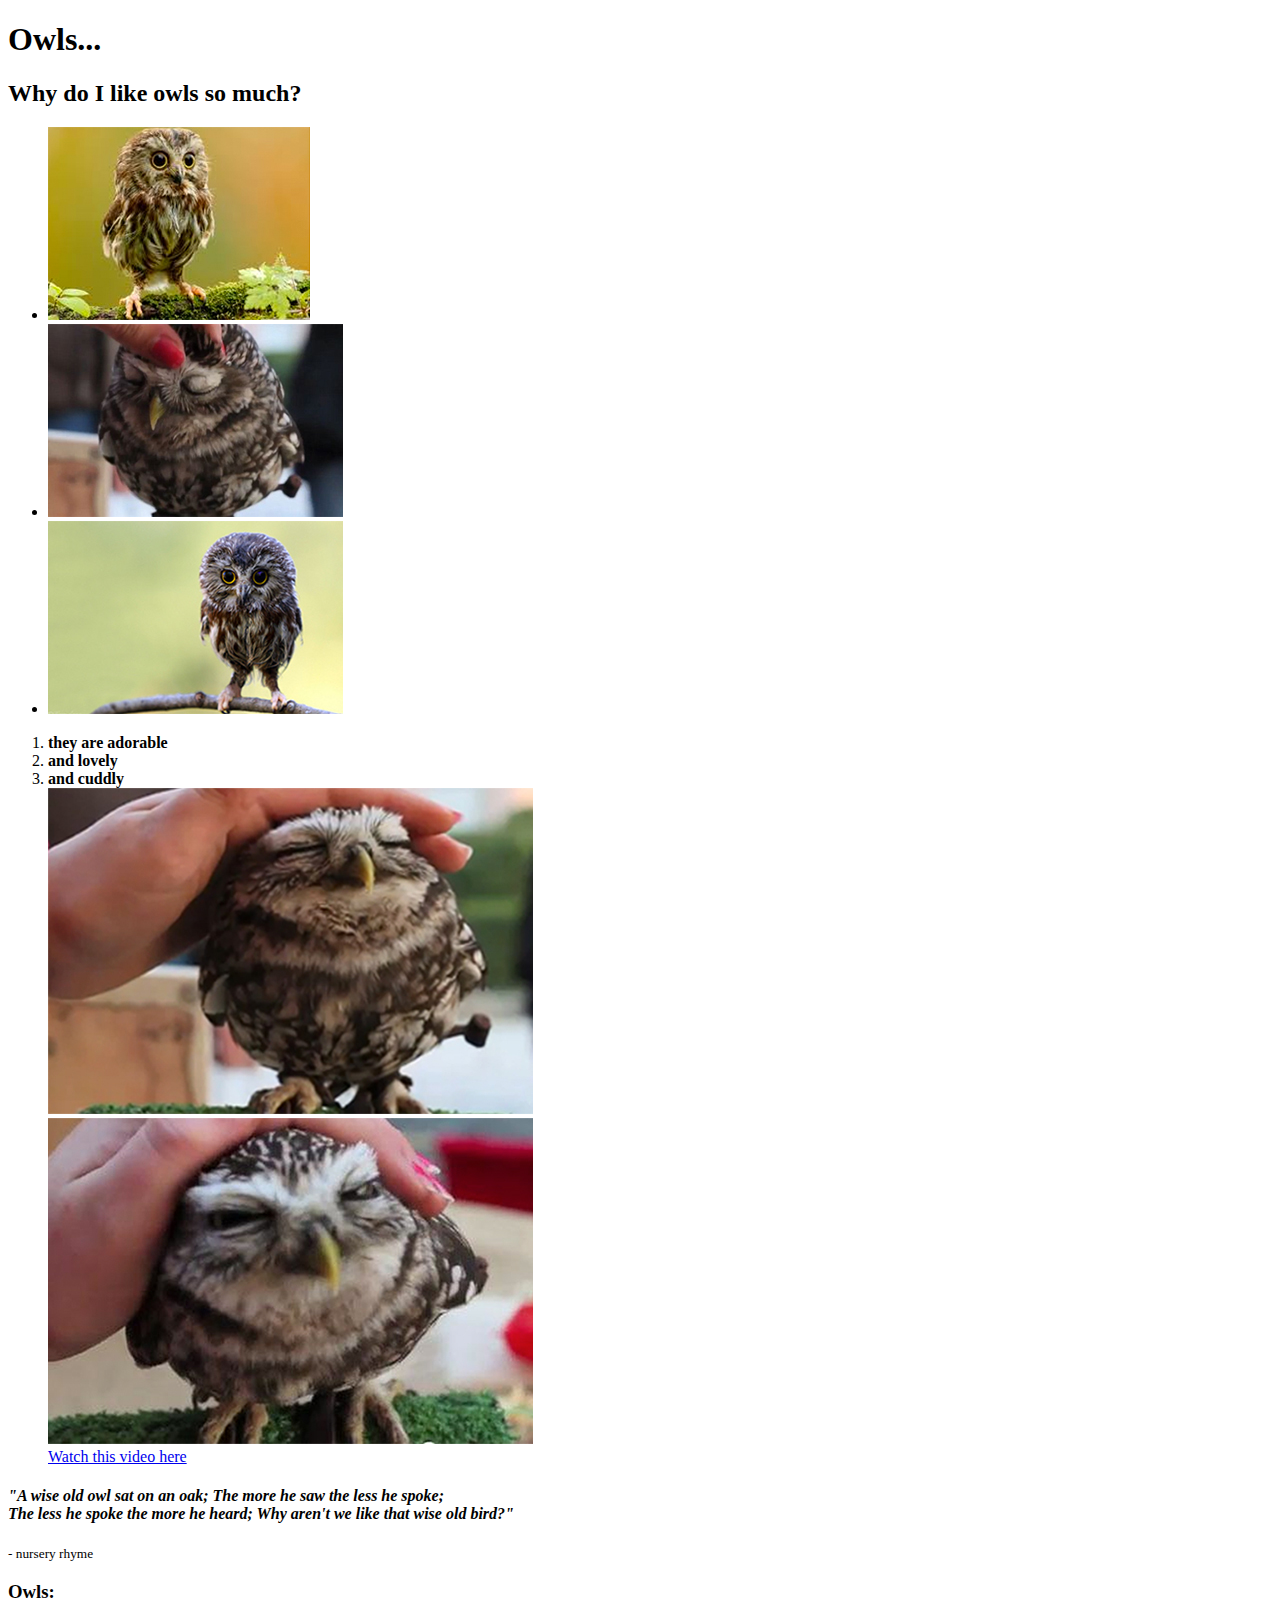
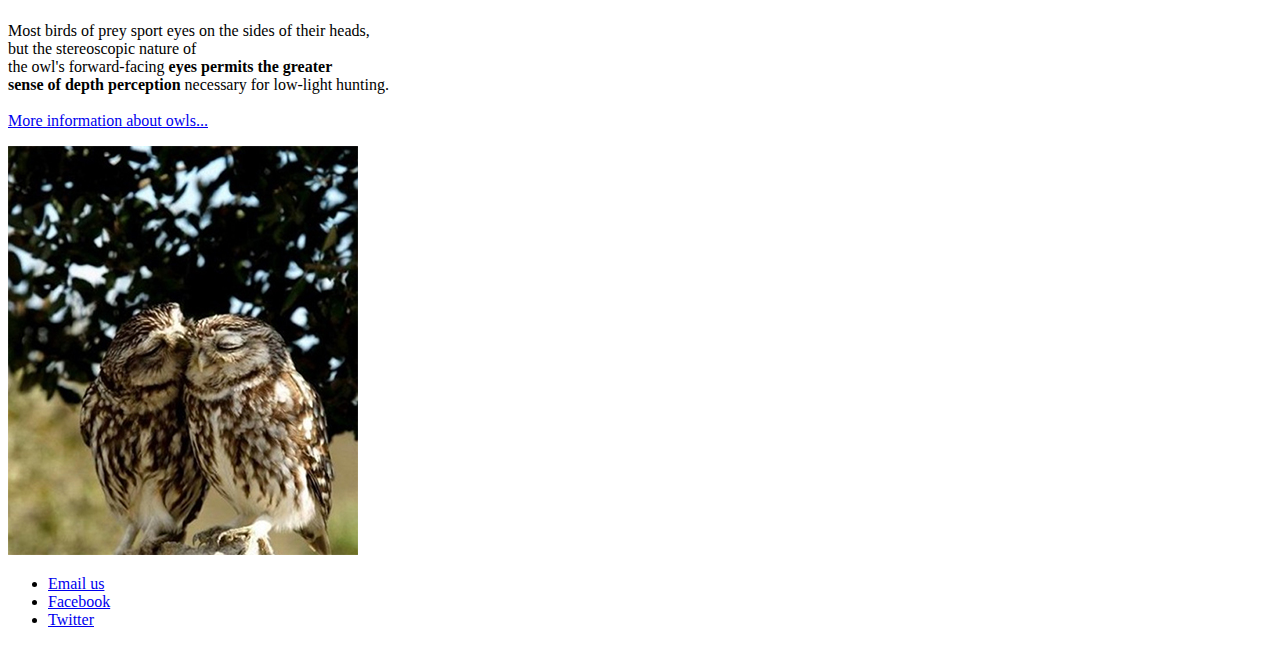
<file: ICP-1/web programming/Web_Lesson1/UC-Examples/HTML_Example/index.html>
<!DOCTYPE html>
<html>
<head>
    <title>I love owls</title>
</head>
<body>

<h1>Owls...</h1>
<h2>Why do I like owls so much?</h2>
<ul>
    <li><img src="images/img1.jpg" alt="adorable"></li>
    <li><img src="images/img2.jpg" alt="lovely"></li>
    <li><img src="images/img3.jpg" alt="cuddly"></li>
</ul>
<ol>
    <li><b>they are adorable</b></li>
    <li><b>and lovely</b></li>
    <li><b>and cuddly</b></li>
    <div><img src="images/img4.jpg" alt="cute owl"></div>
    <div><img src="images/img5.jpg" alt="another cute owl"></div>
    <a href="https://www.youtube.com/watch?v=gBjnfgnwXic">Watch this video here</a>
</ol>
<h4>
    <i>&#34;A wise old owl sat on an oak; The more he saw the less he spoke; <br>
        The less he spoke the more he heard; Why aren&#39;t we like that wise old bird?&#34;
    </i>
</h4>
<p>
    <small>- nursery rhyme</small>
</p>
<div>
    <h3>Owls:</h3>
    <p>
        Most birds of prey sport eyes on the sides of their heads,<br>
        but the stereoscopic nature of <br>
        the owl's forward-facing <strong>eyes permits the greater <br>
        sense of depth perception </strong>necessary for low-light hunting. <br>
        <br>
        <a href="https://en.wikipedia.org/wiki/Owl">More information about owls...</a>
    </p>
</div>
<div>
    <img src="images/img6.jpg" alt="two owls">
</div>
<ul>
    <li>
        <a href="mailto:sce@umkc.edu">Email us</a>
    </li>
    <li>
        <a href="https://www.facebook.com/UMKCSCE/">Facebook</a>
    </li>
    <li>
        <a href="https://twitter.com/umkcsce?lang=en">Twitter</a>
    </li>
</ul>
</body>
</html>
</file>
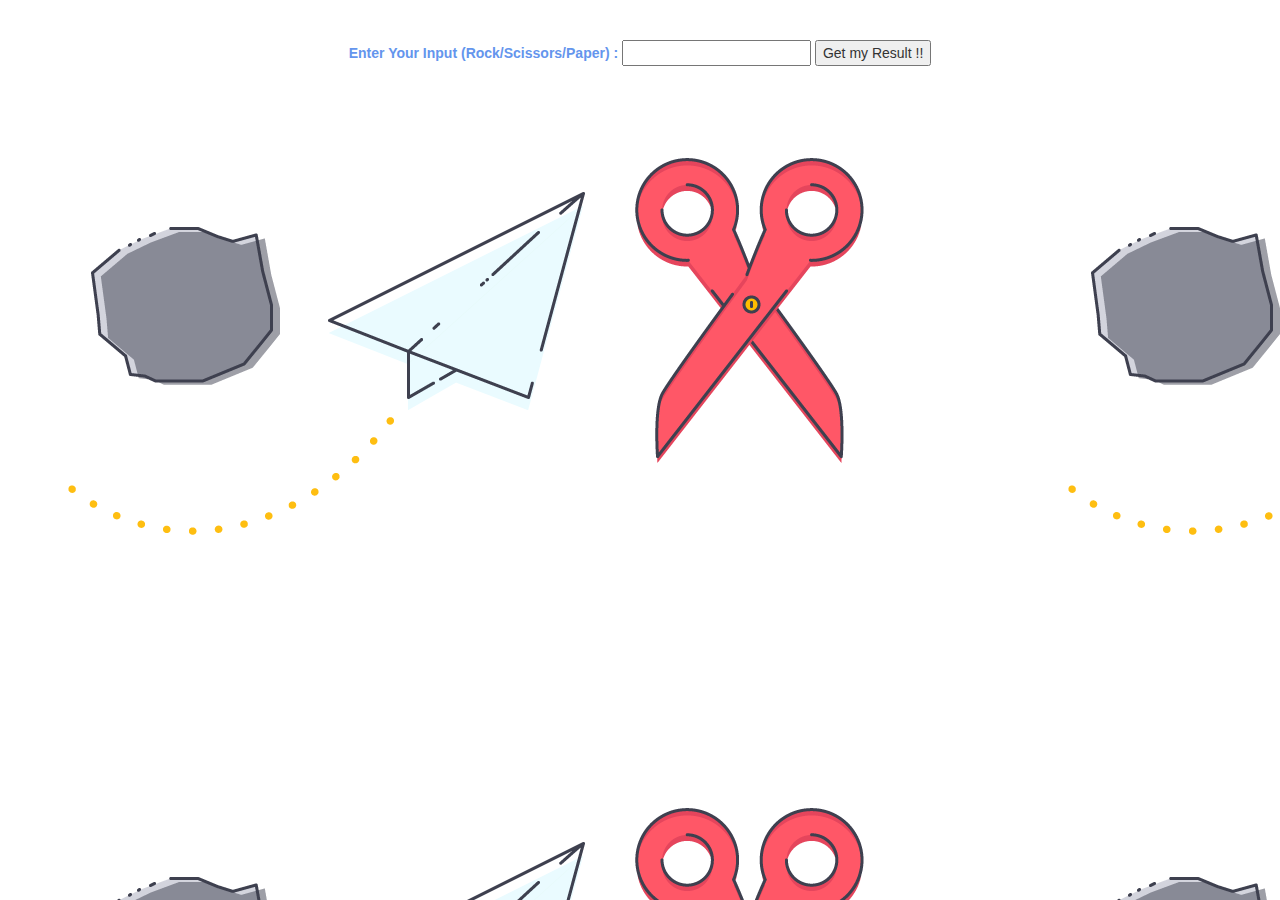
<file: ICP-2/Rock-Paper-Scissor-Task/RockPaperScissors.html>
<!DOCTYPE html>
<html lang="en">
<head>
    <meta charset="UTF-8">
    <meta name="viewport" content="width=device-width, initial-scale=1">
    <link rel="stylesheet" href="https://maxcdn.bootstrapcdn.com/bootstrap/3.3.7/css/bootstrap.min.css">
    <script src="https://ajax.googleapis.com/ajax/libs/jquery/3.3.1/jquery.min.js"></script>
    <script src="https://maxcdn.bootstrapcdn.com/bootstrap/3.3.7/js/bootstrap.min.js"></script>
    <title>Rock-Paper-Scissors</title>
</head>

<style>

    #finalResult {
        width: 320px;
        height: auto;
        padding: 10px;
        border: 2px solid black;
        margin: 0;
        background-color: white;
    }

</style>

<script>

function rps() {
    var userInput = $("#userInput").val();
    $("#finalResult").hide();
    if(userInput == null || userInput == ''){
        alert("Input text cannot be Null/Empty and it should be one of Rock/Scissors/Paper")
    }else{
        <!-- Getting Random Choice -->
        var randomChoice = Math.random();

        // Based on the Random Choice hard coding systems selection
        if (randomChoice < 0.35) {
            randomChoice = "rock";
        } else if(randomChoice >= 0.35 && randomChoice <= 0.69) {
            randomChoice = "paper";
        } else {
            randomChoice = "scissors";
        }

        // Comparing now between user input and system choice
        var userInputLower = userInput.toLowerCase();

        $("#finalResult").html("Your Choice : "+userInputLower.toUpperCase()+ "<br/> System Choice : "+randomChoice.toUpperCase()
            +"<br/>");

        // Tie
        if(userInputLower == randomChoice){
            $("#finalResult").append("<strong>It's a Tie..</strong>");
        }else {
            // Rock, Scissors Scenario
            if (userInputLower == "rock") {
                if (randomChoice == "scissors") {
                    $("#finalResult").append("<strong>You WIN !!!</strong>");
                } else {
                    $("#finalResult").append("<strong>You Lose, Try Again</strong>");
                }
            }

            // Paper, Rock Scenario
            if (userInputLower == "paper") {
                if (randomChoice == "rock") {
                    $("#finalResult").append("<strong>You WIN !!!</strong>");
                } else {
                    $("#finalResult").append("<strong>You Lose, Try Again</strong>");
                }
            }

            // Scissors, Paper scenario
            if (userInputLower == "scissors") {
                if (randomChoice == "paper") {
                    $("#finalResult").append("<strong>You WIN !!!</strong>");
                } else {
                    $("#finalResult").append("<strong>You Lose, Try Again</strong>");
                }
            }
        }
        $("#finalResult").show();
    }
}

</script>

<body background="IMG-1.png" >


    <!-- Rock beats Scissors, Scissors beats paper, Paper beats Rock -->

    <!-- Asking for User Choice through a Text Box -->
    <br/><br/>
    <div align="center">
    <label style="color: cornflowerblue">Enter Your Input (Rock/Scissors/Paper) : </label>
        <input type="text" id="userInput"/>
        <button onclick="javascript:rps()">Get my Result !!</button>
        <br/><br/><br/>
        <div align="center" id="finalResult" style="display: none">
        </div>
    </div>

</body>
</html>
</file>
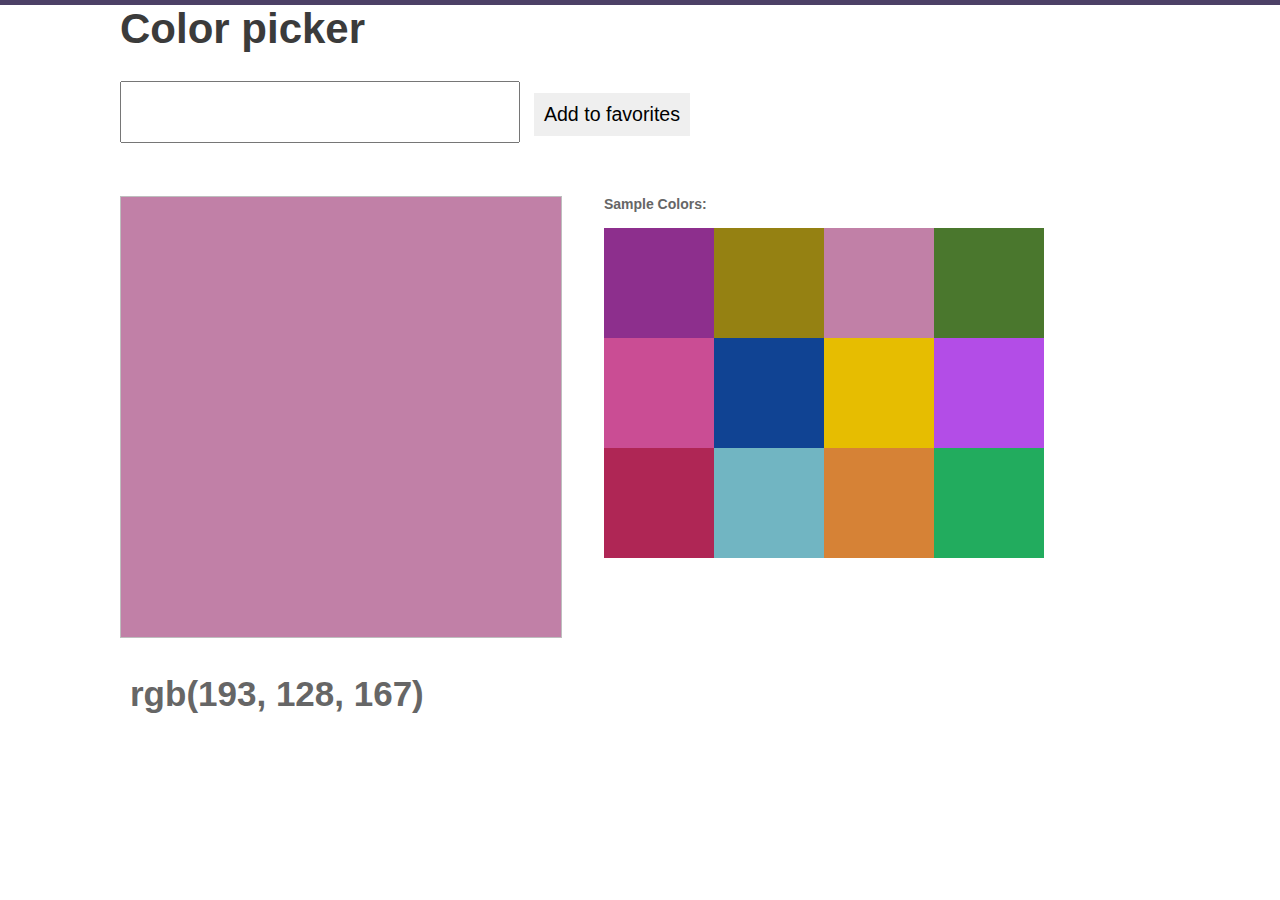
<file: icp-3/fav colour/favColor.html>
<html>
  <head>
   <title>PickMyFavoriteColor</title>
    <link rel="stylesheet" href="style.css">

    <script type="text/javascript" src="jquery.js"></script>
    <script type="text/javascript" src="script.js"></script>
  </head>
  <body>

    <div id="container">
     <h1>Color picker</h1>
     <input id="color" type="text"/>
     <button id="add-to-favorite">Add to favorites</button>
     <div class="row">
       <div class="column">
         <div class="preview">
         </div>
       </div>
       <div class="column">
           <label><strong>Sample Colors:</strong></label>
           <br/><br/>
         <div id="colors">

         </div>

           <!-- Favorites Section -->
           <br/>
           <label id="favoritesText" style="display: none"><strong>Favorites:</strong></label>
           <br/><br/>
           <div id="favorites">
           </div>

       </div>

         <br/>

       <br/>
      <div class="color-code"></div>
     </div>
   </div>

 </body>
</html>
</file>
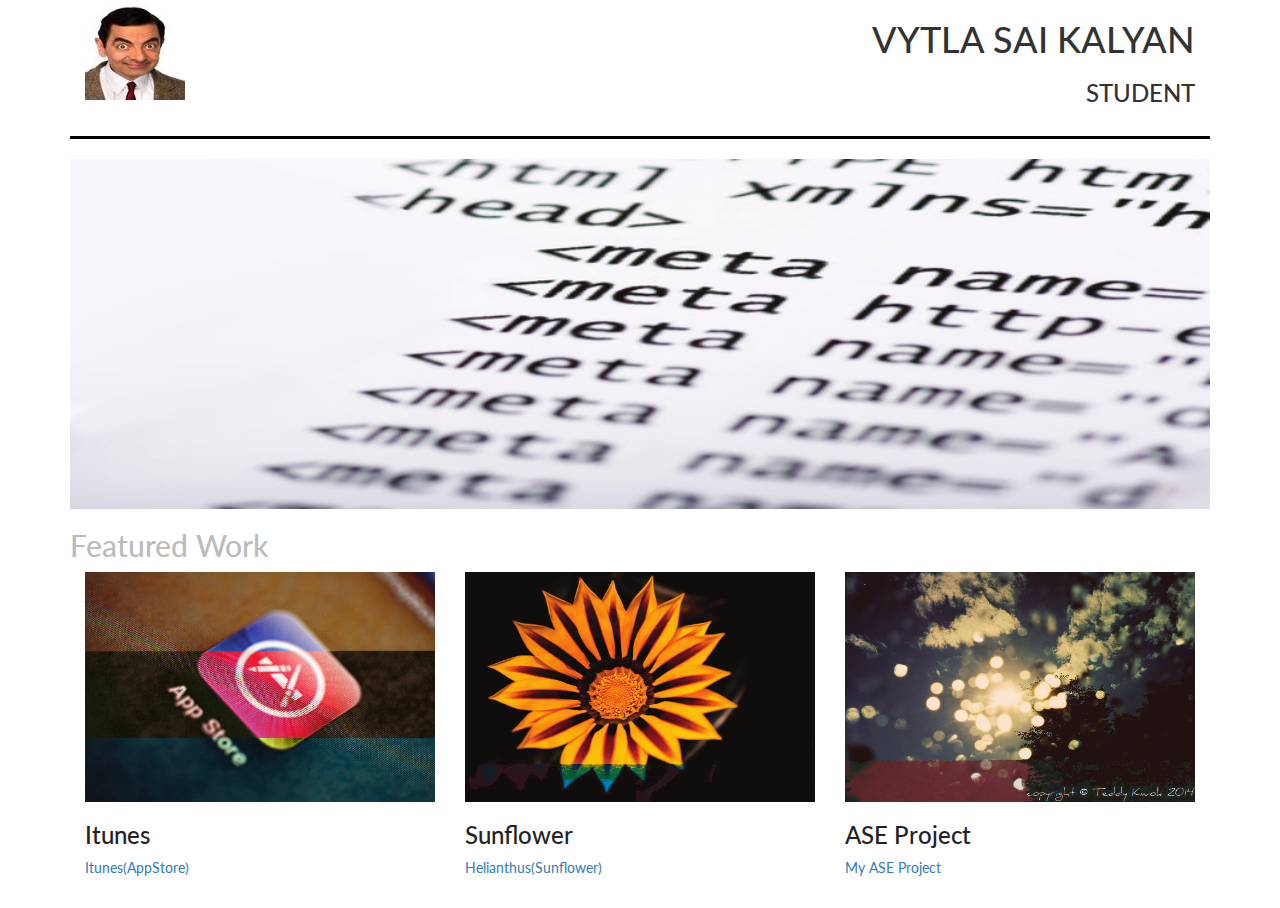
<file: ICP-2/RWD-Task/input/input.html>
<!DOCTYPE html>
<!--
TODO:
1.Enter your name in h1 and designation in h3
2.Replace all the placeholder images with suitable images of the same size reflecting you and your projects.Feel free to use the sample images provided
3.Replace the content of headings App1,App2,App3,App4 with suitable headings of your projects & provide their github links in the corresponding links
4.Make all the elements in the page responsive & align its content as shown in the output sample with the aforementioned using bootstrap



-->




<html><head>
  <meta http-equiv="Content-Type" content="text/html; charset=windows-1252">
  <meta name="viewport" content="width=device-width, initial-scale=1">
  <link rel="stylesheet" href="https://maxcdn.bootstrapcdn.com/bootstrap/3.3.7/css/bootstrap.min.css">
  <script src="https://ajax.googleapis.com/ajax/libs/jquery/3.3.1/jquery.min.js"></script>
  <script src="https://maxcdn.bootstrapcdn.com/bootstrap/3.3.7/js/bootstrap.min.js"></script>

  <link rel="stylesheet" href="https://fonts.googleapis.com/css?family=Lato&amp;lang=en" />

</head>
  <body style="font-family: 'Lato'">
    <div class="container">
      <div class="row">
      <div class="col-md-12">
        <div class="col-md-8"> <img src="../SampleImages/bean.jpg" height="100" width="100"></div>
      <div class="col-md-4">
        <h1  align="right">VYTLA SAI KALYAN</h1>
        <h3 align="right">STUDENT</h3>
      </div>
      </div>
    </div>

      <hr style="border-top: 3px solid black">

      <div class="row">
        <div class="col-md-12"> <img src="../SampleImages/Image.png" height="350" width="1140"></div>
      </div>

    <div>
      <h2 style="color: #BCBBBB">Featured Work </h2>
    </div>

        <div class="row" style="color:#222222">
          <div class="col-md-12">
            <div class="col-md-4">
              <img src="../SampleImages/app1.png" width="350" height="230">
              <h3>Itunes</h3>
              <p><a href="https://www.apple.com/itunes/">Itunes(AppStore)</a></p>
            </div>
            <div class="col-md-4">
              <img src="../SampleImages/app2.png" width="350" height="230">
              <h3>Sunflower</h3>
              <p><a href="https://en.wikipedia.org/wiki/Helianthus">Helianthus(Sunflower)</a></p>
            </div>
            <div class="col-md-4">
              <img src="../SampleImages/app3.png" width="350" height="230">
              <h3>ASE Project</h3>
              <p><a href="https://github.com/Gnkhakimova/CS5551-Project">My ASE Project</a></p>
            </div>
          </div>
        </div>
      <br/>

    </div>

</body></html>
</file>
<file: icp-3/fav colour/style.css>
body {
  font-family: Helvetica, Arial, sans-serif;
  border-top: 5px solid #4c4066;
  margin: 0px auto;
  font-size: 14px;
  color: #666666;
}

a {
  text-decoration: none;
}

header {
  text-align: center;
  background-color: #fdfdfd;
  border-bottom: 1px solid #e5e2e0;
}

button {
  padding: 10px;
  margin: 10px;
  border: none;
  font-size: 1.4em;
}

#logo {
  position: relative;
  top: -2px;
}

h1 {
  color: #3b3b3b;
  font-size: 3em;
}

#container {
  width: 1040px;
  margin: 0px auto;
  min-height: 750px;
}

input[type='text'] {
  height: 2.2em;
  font-size: 2em;
  width: 400px;
  padding: 5px;
}

input[type='text']:before {
  content: "Joe's Task:";
}

.row {
  margin-top: 50px;
  height: 100px;
}

.row .column {
  display: inline-block;
  vertical-align: top;
  width: 480px;
}

#colors .item {
  display: inline-block;
  padding: 10px;
  height: 90px;
  width: 90px;
  color: white;
  font-size: 0.7em;
  text-transform: uppercase;
  font-weight: bold;
}

#favorites .item {
  display: inline-block;
  padding: 10px;
  height: 90px;
  width: 90px;
  color: white;
  font-size: 0.7em;
  text-transform: uppercase;
  font-weight: bold;
}

.prefix {
  font-size: 3em;
  color: black;
  padding-bottom: 2px;
  padding-right: 10px;
}

.preview {
  height: 400px;
  width: 400px;
  padding: 20px;
  border: 1px solid #bebebe;
  font-size: 1.4em;
  color: white;
  font-weight: bold;
  text-transform: uppercase;
}

.color-code {
  padding: 10px;
  margin-top: 10px;
  font-size: 2.5em;
  display: inline-block;
  font-weight: bold;
}

footer {
  padding-bottom: 10px;
  border-bottom: 5px solid #4c4066;
  position: absolute;
  width: 100%;
}

footer #content {
  width: 1040px;
  margin: 0px auto;
}
</file>
